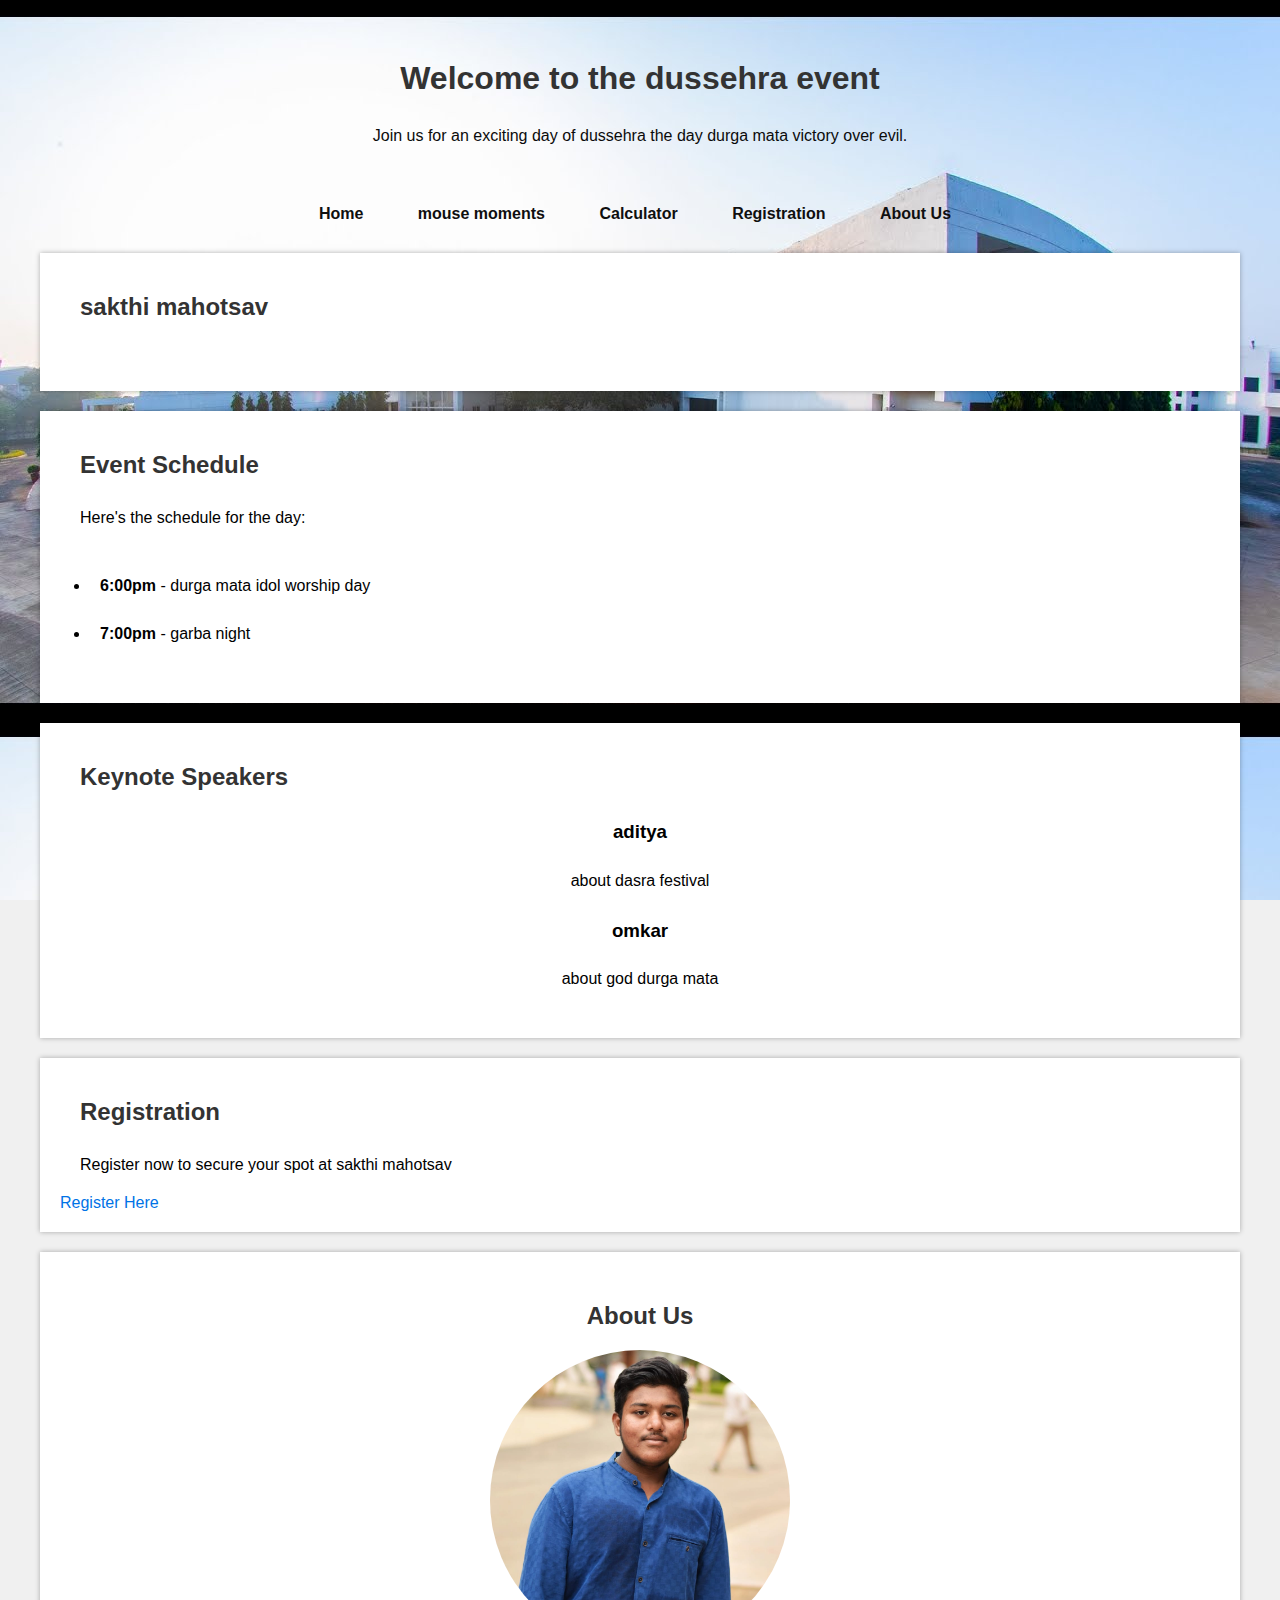
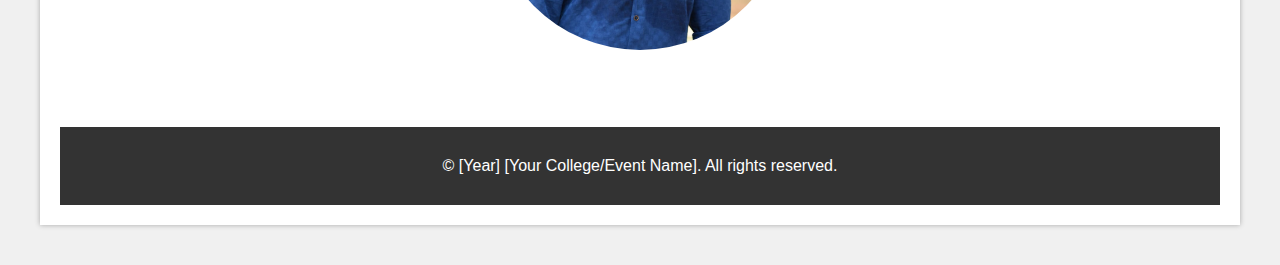
<file: index.html>
<!DOCTYPE html>
<html>
<head>
    <title>College Event - [Event Name]</title>
    <link rel="stylesheet" type="text/css" href="project.css">

    
</head>
<body>
    <header>
        <h1>Welcome to the dussehra event</h1>
        <p>Join us for an exciting day of dussehra the day durga mata victory over evil.</p>
    </header>
    <nav>
        <ul>
            <li><a href="homeh.html">Home</a></li>
            <li><a href="mouse.html">mouse moments</a></li>
            <li><a href="calc.html">Calculator</a></li>
            <li><a href="form.html">Registration</a></li>
            <li><a href="#aboutUs">About Us</a></li>
        </ul>
    </nav>
    <section id="about">
        <h2>sakthi mahotsav</h2>
        <p></p>
    </section>
    <section id="schedule">
        <h2>Event Schedule</h2>
        <p>Here's the schedule for the day:</p>
        <ul>
            <li><strong>6:00pm</strong> - durga mata idol worship day</</li>
            <li><strong>7:00pm</strong> - garba night</</li>
            <!-- Add more schedule items -->
        </ul>
    </section>
    <section id="speakers">
        <h2>Keynote Speakers</h2>
        <div class="speaker">
            
            <h3>aditya</h3>
            <p>about dasra festival</p>
        </div>
        <div class="speaker">
            
            <h3>omkar</h3>
            <p>about god durga mata</p>
        </div>
        <!-- Add more speakers as needed -->
    </section>
    <section id="registration">
        <h2>Registration</h2>
        <p>Register now to secure your spot at sakthi mahotsav</p>
        <a href="registration.html">Register Here</a>
    </section>
    <section id="aboutUs" class="about-section">
        <div class="container">
            <h2>About Us</h2>
            <div class="center-content">
                <div class="square-image">
                    <img src="my photo.jpeg" alt="About Us Image">
                </div>
            </div>
            <h1 style="color: white;">B.Nikhil Chandan 2nd year(cys)</h1>
        </div>
        <footer>
            <p>&copy; [Year] [Your College/Event Name]. All rights reserved.</p>
        </footer>
      </section>
</body>
</html>
</file>
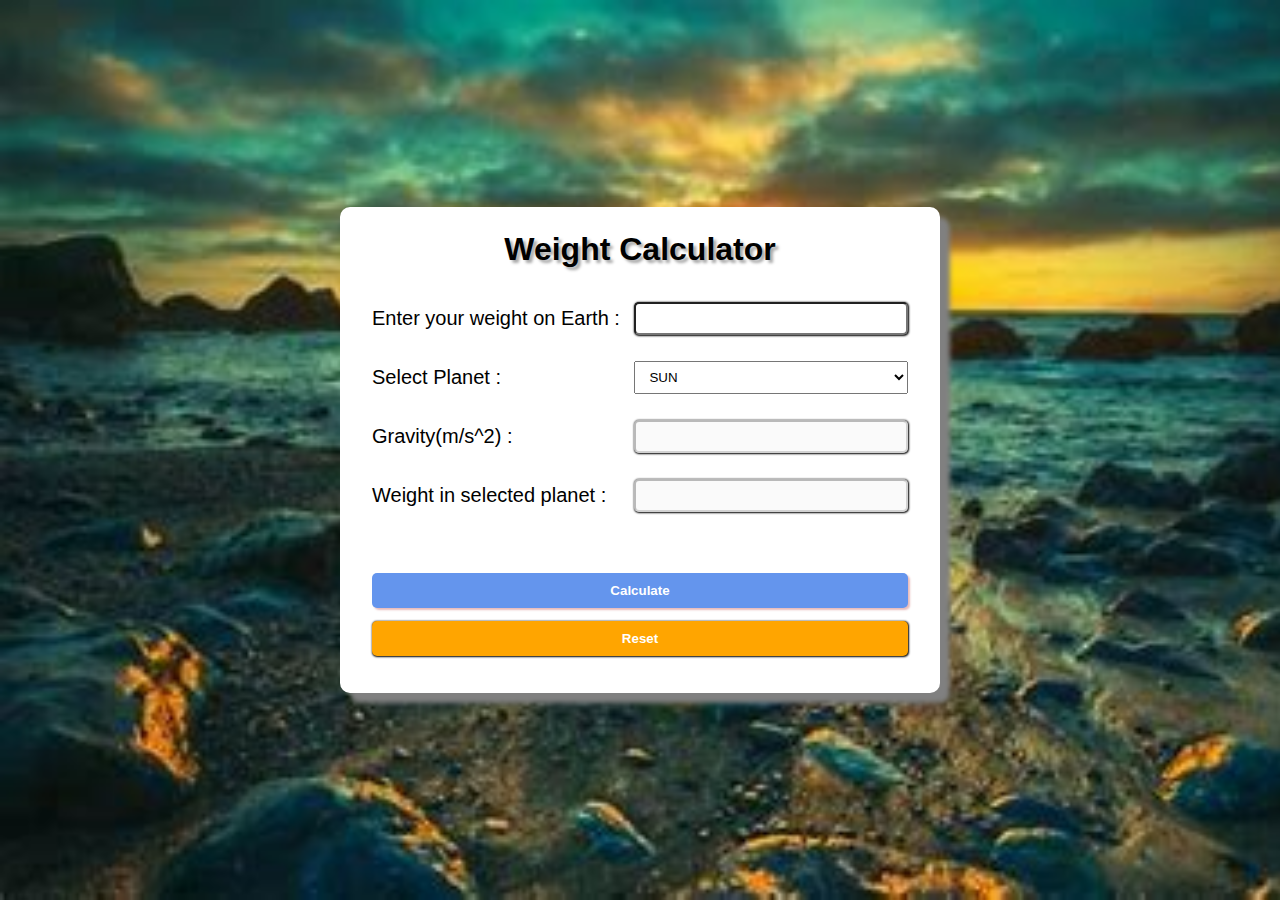
<file: calc.html>
<!DOCTYPE html>
<html lang="en">
<head>
    <link rel="stylesheet" href="calc.css">
    <title>Weight Calculator</title>
</head>
<body>
    <div class="card">
        <h1>Weight Calculator</h1>
        <form >
            <div class="input-item">
                <label for="amount" class="label"> Enter your weight on Earth : </label>
                <input type="text" id="amount">
            </div>

            <div class="input-item">
                <label for="discount-percentage" class="label">Select Planet :</label>
                <select name="percentage" id="discount-percentage">
				    <option value="27.01">SUN</option>
                    <option value="0.38">MERCURY</option>
                    <option value="0.91">VENUS</option>
                    <option value="0.38">MARS</option>
                    <option value="2.34">JUPITER</option>
                    <option value="1.06">SATURN</option>
                    <option value="0.92">URANUS</option>
					<option value="1.19">NEPTUNE</option>
                </select>
            </div>

            <div class="input-item">
                <label for="discount-amount" class="label"> Gravity(m/s^2)  : </label>
                <input type="text" id="discount-amount" disabled>
            </div>
            
            <div class="input-item">
                <label for="pay" aria-disabled="true" class="label"> Weight in selected planet :</label>
                <input type="text" id="pay" disabled>
            </div> 

            <button type="submit" class="calculate">calculate</button>
            <input type="reset" value="reset" onClick="window.location.reload()" class="reset">
        </form>
    </div>

    <script src="calc.js"></script>
</body>
</html>
</file>
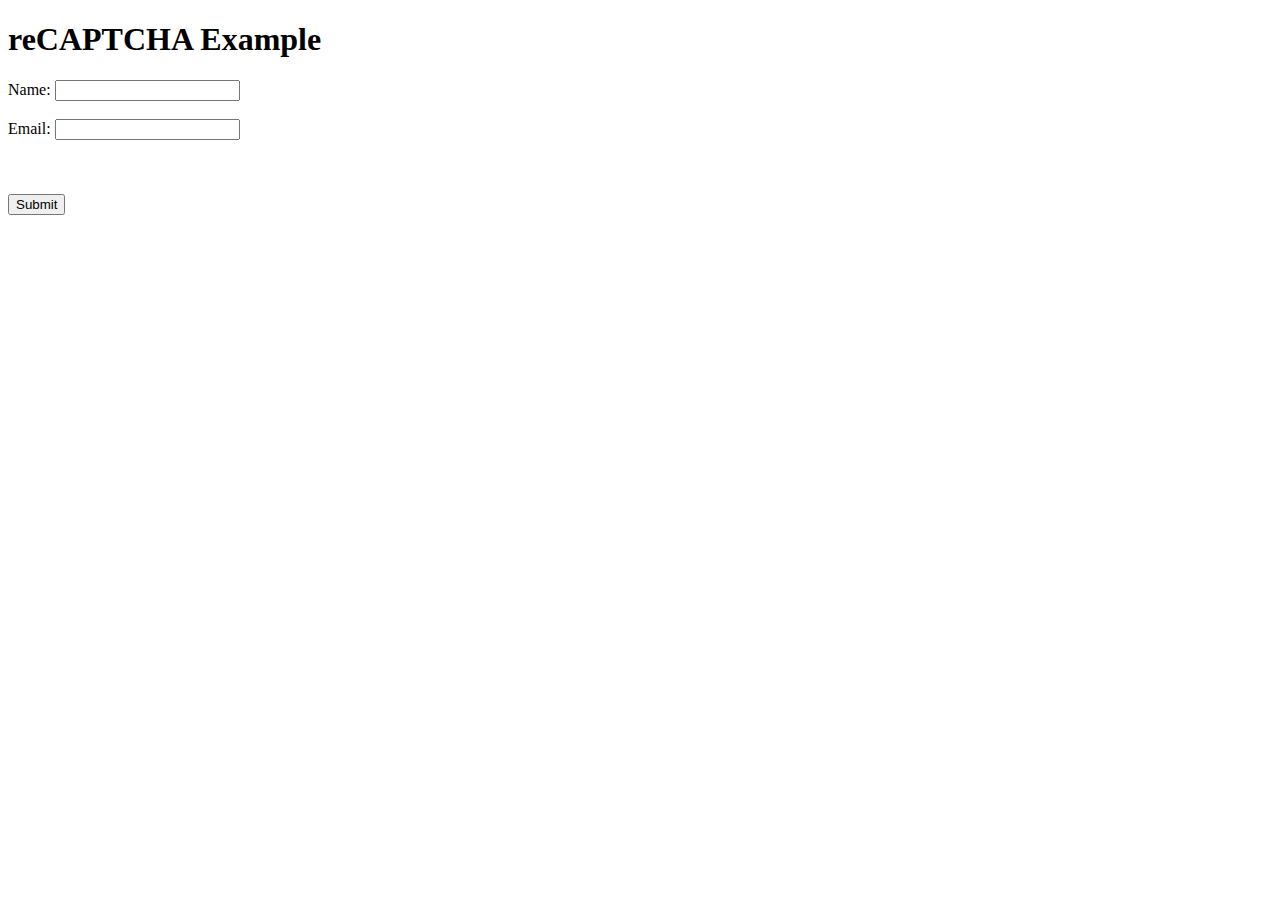
<file: captcha.html>
<!DOCTYPE html>
<html>
<head>
    <title>reCAPTCHA Example</title>
    <script src="https://www.google.com/recaptcha/api.js" async defer></script>
</head>
<body>
    <h1>reCAPTCHA Example</h1>
    <form action="process.php" method="post">
        <label for="name">Name:</label>
        <input type="text" id="name" name="name" required><br><br>

        <label for="email">Email:</label>
        <input type="email" id="email" name="email" required><br><br>



        <div class="g-recaptcha" data-sitekey="6LfCb8goAAAAAPpLnhTX5iyBNlds2hpfmoUbXtV-"></div><br><br>

        <input type="submit" value="Submit">
    </form>
</body>
</html>
</file>
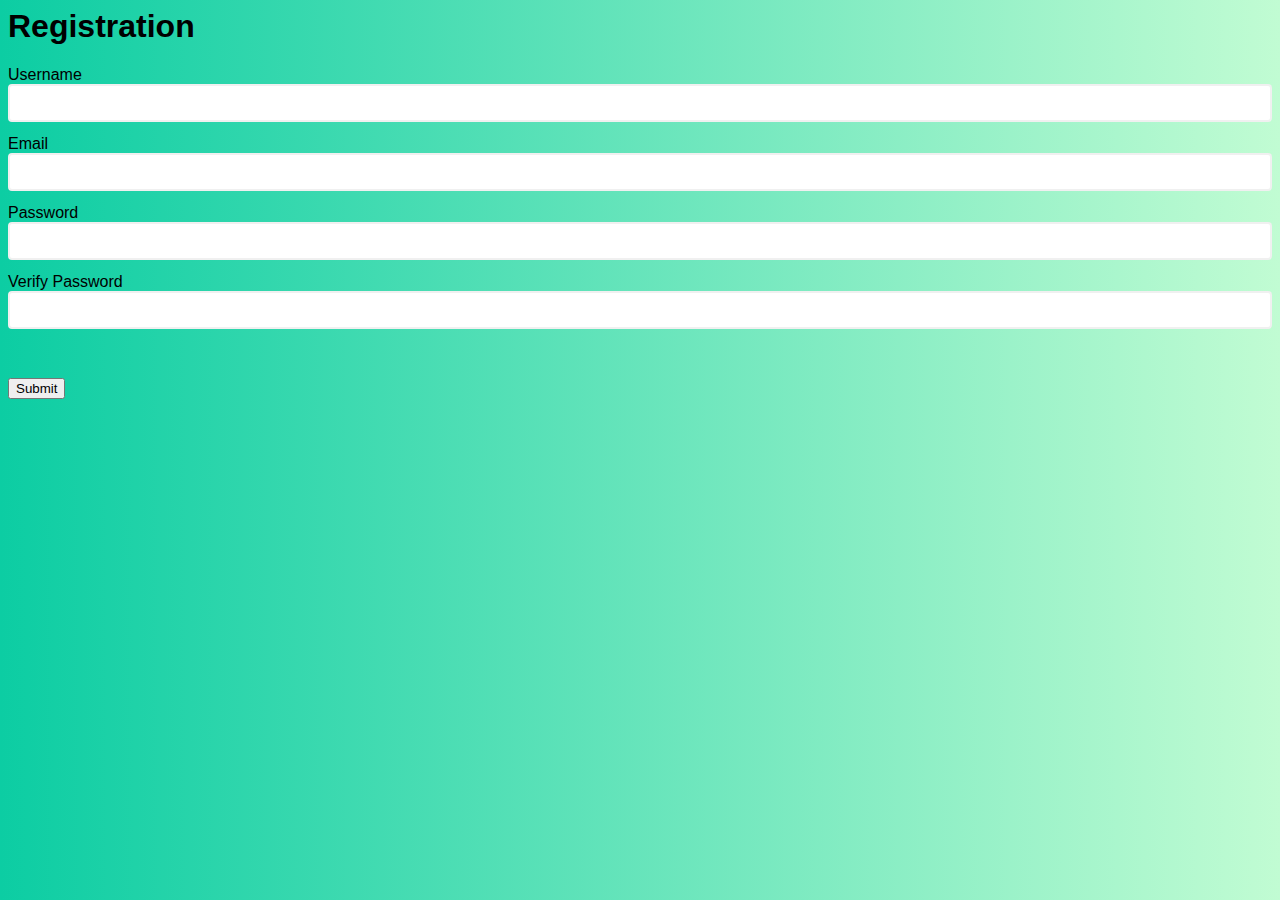
<file: form.html>
<html lang="en">
<head>
    <title>Form Validation</title>
    <link rel="stylesheet" href="./style.css">
    <script defer src="./java.js"></script>
    <script src="https://www.google.com/recaptcha/api.js" async defer></script>
</head>
<body>
    <div class="container">
        <form action="thank_you.html">

            <h1>Registration</h1>
            <div class="input-control">
                <label for="username">Username</label>
                <input id="username" name="username" type="text">
                <div class="error"></div>
            </div>
            <div class="input-control">
                <label for="email">Email</label>
                <input id="email" name="email" type="text">
                <div class="error"></div>
            </div>
            <div class="input-control">
                <label for="password">Password</label>
                <input id="password"name="password" type="password">
                <div class="error"></div>
            </div>
            <div class="input-control">
                <label for="password2">Verify Password</label>
                <input id="password2"name="password2" type="password">
                <div class="error"></div>
            </div>
            <div class="g-recaptcha" data-sitekey="6LfCb8goAAAAAPpLnhTX5iyBNlds2hpfmoUbXtV-"></div><br><br>
            <button type="submit">Submit</button>
        </form>
    </div>
</body>
</html>
</file>
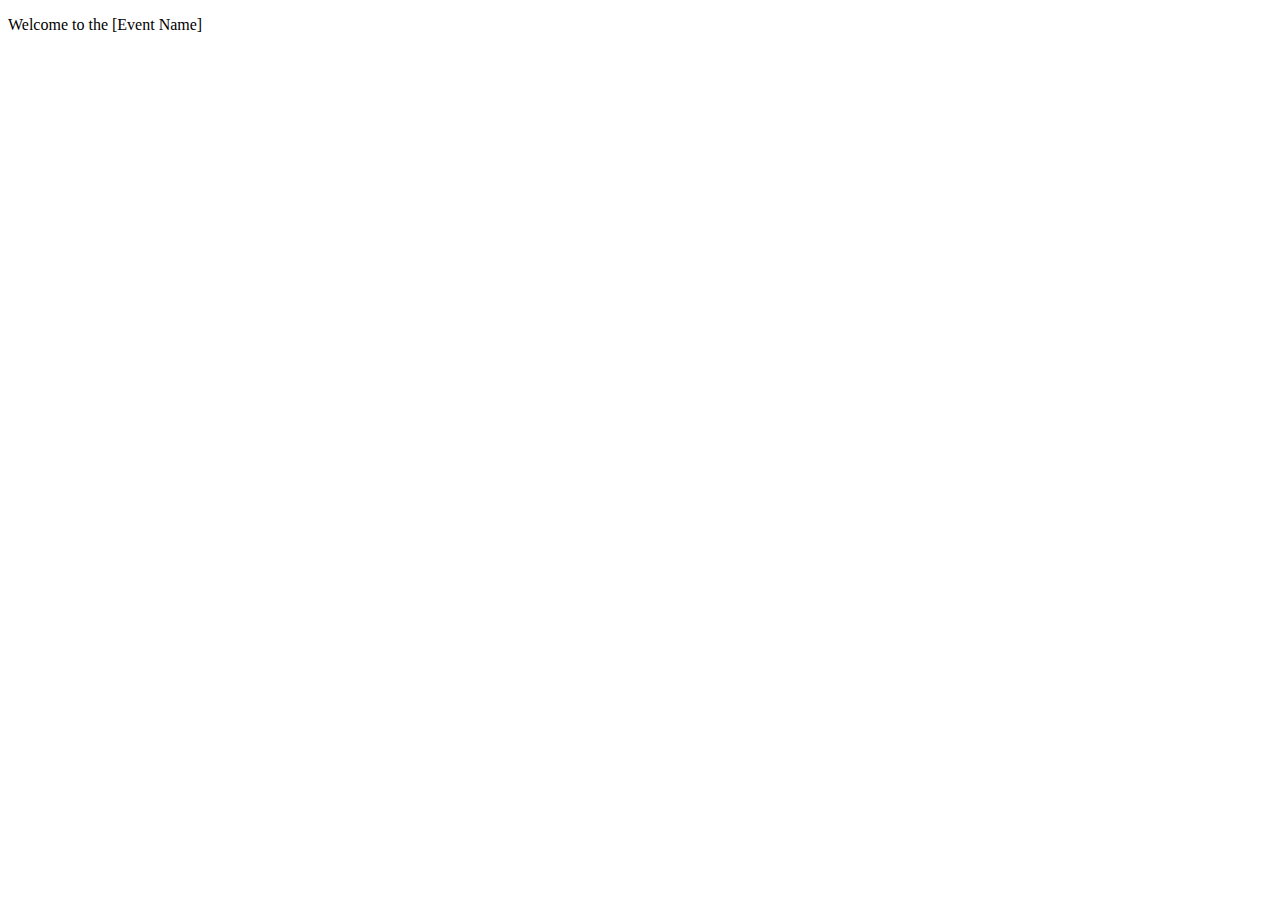
<file: home.html>
<!DOCTYPE html>
<html>
    <head>
        <title>Home</title>
        <link rel="stylesheet" href="home.css">
    </head>
    <body>
    
        <p>Welcome to the [Event Name]</p>
    </body>
</html>
</file>
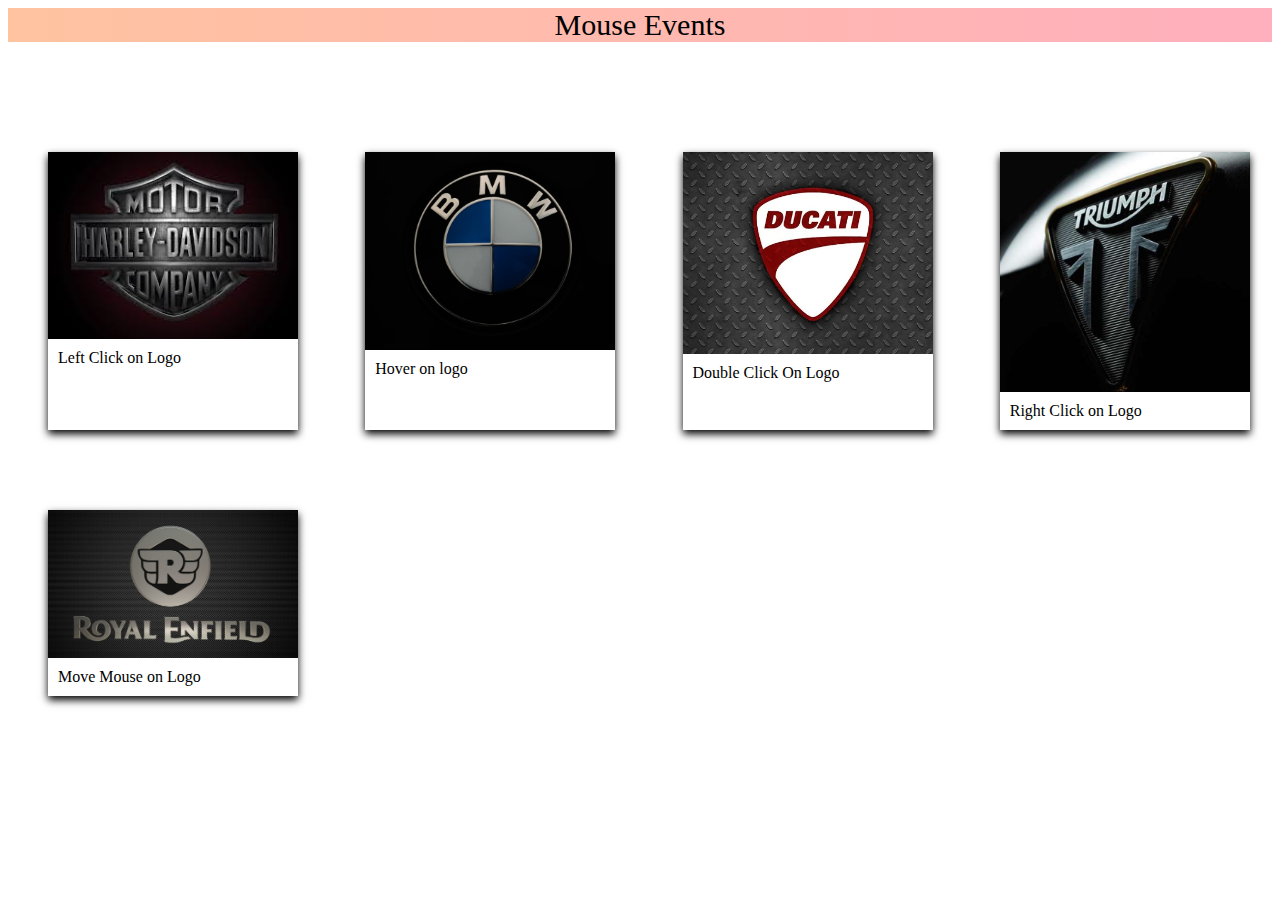
<file: mouse.html>
<!DOCTYPE hmtl>
    <head>
            <style>  
              .ab{
                background-color:#aef900;
	            color: rgb(255, 0, 0);
	            text-decoration: none;
	            border: 2px solid transparent;
	            font-weight: bold;
	            padding: 13px 30px;
	            border-radius: 30px;
	            transition: .4s; 
              }
                div>a{
                    padding-left: 12px;

                }
                .txt{
                    text-decoration: none;
                    color: rgb(0, 0, 0);
                }
                a.txt:hover{
                    color: #ffffff;
                }
    p {
	font-family: Lucida Sans Unicode;
	font-size: 30px;
	color: black;
	text-align: center;
	background-image: linear-gradient(to left,#ffafbd ,#ffc3a0);
	}
	
body {
	background-repeat : no-repeat;
}
.img{
	display: grid;
	grid-template-columns: 1fr 1fr 1fr 1fr;
	column-gap: 5px;
}
		
div.uid1 {
	width: 250px;
	box-shadow: 0 4px 8px 0;
	text-align: center;
	margin-top: 80px;
	margin-left: 40px;
}
div.container{
  padding: 10px;
  text-align: left;
  font-family: Lucida Sans Unicode;
  background-color:white;
}
div.uid2 {
	width: 250px;
	box-shadow: 0 4px 8px 0;
	text-align: center;
	margin-top: 80px;
	margin-left: 40px;
}

            </style>
            <script>
            var i=0;
            var j=0;
            var d=0;
            var h=0;
            var s=0;
            function sitstand()
            {
                if(i==0)
                {
                    document.getElementById("switch").src = "hd883.jpg";
                    i=1;
                }
                else
                {
                    document.getElementById("switch").src = "hd881.png";
                    i=0;
                }
            }
            function dog()
            {
                
                if(j==0)
                {
                    document.getElementById("pet").src = "bmwimg.png";
                    j=1;
                }
                else
                {
                    document.getElementById("pet").src = "bmwimg1.png";
                    j=0;
                }
            }
            function dogrun()
            {
                if(d==0)
                {
                    document.getElementById("run").src = "reimg.png";
                    d=1;
                }
                else if(d==1)
                {
                    document.getElementById("run").src = "reimg1.png";
                    d=0;
                }
                
            }
            function eatingdog()
            {
                if(h==0)
                {
                    document.getElementById("eat").src="triimg.png";
                    h=1;
                }

                else
                {
                    document.getElementById("eat").src="triimg1.png";

                    h=0;
                }

            }

            function handshake()
            {
                if(s==0)

                {
                    document.getElementById("shake").src="ducatiimg.png";
                    s=1;
                }
                else
                {
                    document.getElementById("shake").src="ducatiimg1.png";
                    s=0;
                }
            }
        </script>
</head>
<body>
    
    <div >
        
       <p> <a class="txt" href="index.html">Mouse Events</a> </p>
          
    </div>

    <center> 
	
	<div class="img">
	<div class="uid1" > 
	   <img src="hdlogo.jpeg"  onclick="sitstand()" id="switch" style="width:100%">
	    <div class="container">
	   Left Click on Logo
	   </div>
	</div>
	<div class="uid1"> 
	  <img src="bmwlogo.jpeg" onmouseenter="dog()" onmouseleave="dog()" id="pet" style="width:100%"> </a>
	<div class="container">
	    Hover on logo
	</div>
	</div>
	<div class="uid1"> 
	   <img src="ducatilogo.png" ondblclick="handshake()" id="shake" style="width:100%"> </a>
	<div class="container">
	    Double Click On Logo
	</div>
	</div>
	<div class="uid1"> 
	   <img src="trilogo.png" contextmenu="eatingdog1" oncontextmenu="eatingdog()" id="eat" style="width:100%"> </a>
	<div class="container">
	    Right Click on Logo
	</div>
	</div>
	</div>
	<div class="img">
	<div class="uid1" > 
	    <img src="relogo.png" onmousedown="dogrun()" onmouseup="dogrun()" id="run" style="width:100%"> </a>
	<div class="container">
	   Move Mouse on Logo
	</div>
	</div>
    </center>
</body>
</html>
</file>
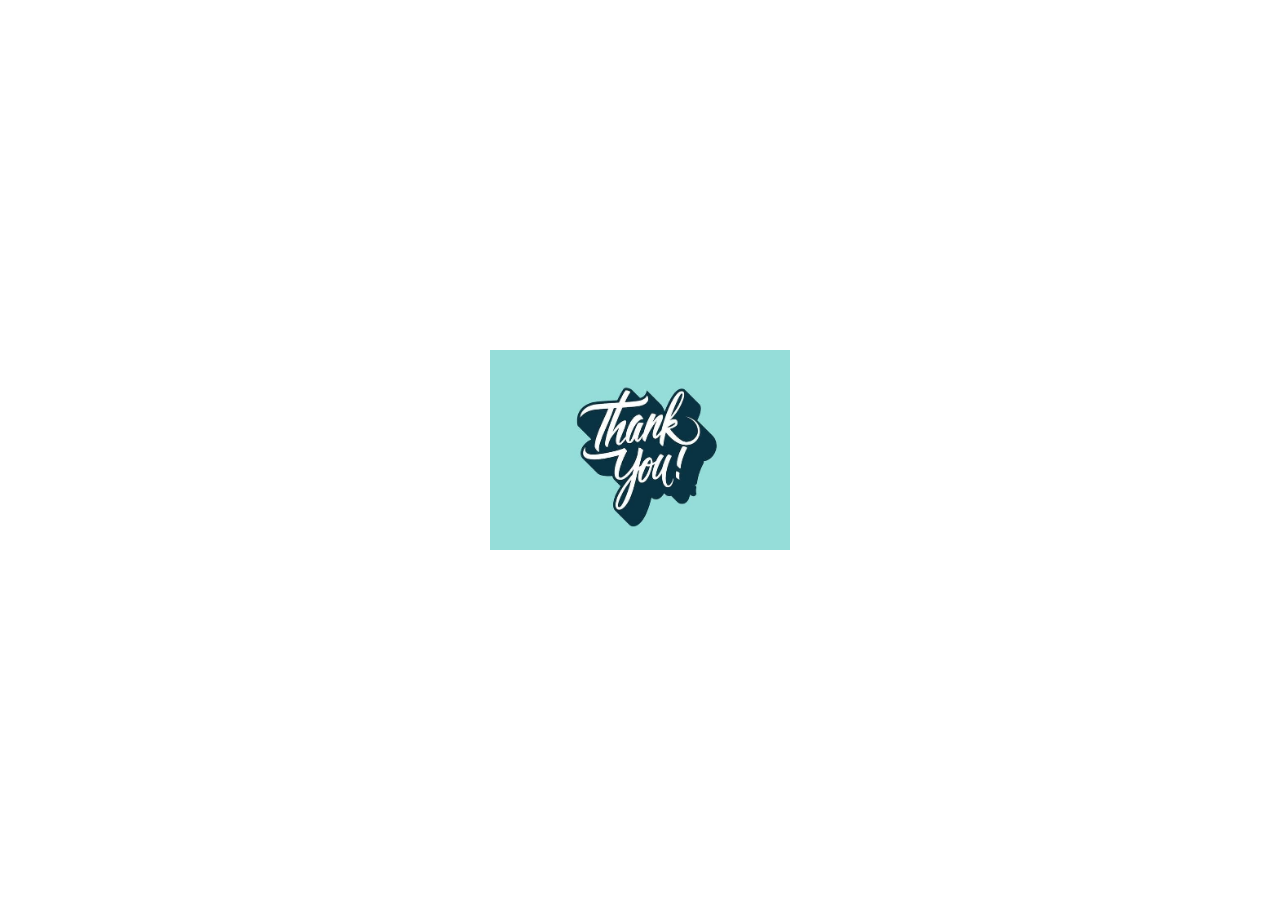
<file: thank_you.html>
<!DOCTYPE html>
<html lang="en">
<head>
    <meta charset="UTF-8">
    <meta name="viewport" content="width=device-width, initial-scale=1.0">
    <title>Centered Image with Colored Background</title>
    <style>
        body {
            margin: 0;
            padding: 0;
            display: flex;
            justify-content: center;
            align-items: center;
            min-height: 100vh;
            background-color: #fff; /* Background color */
        }

        .image-container {
            display: flex;
            justify-content: center;
            align-items: center;
            width: 300px;
            height: 300px;
            background-color: white;
        }

        .centered-image {
            max-width: 100%;
            max-height: 100%;
        }
    </style>
</head>
<body>
    <div class="image-container">
        <img class="centered-image" src="thank image.jpeg" alt="Centered Image">
    </div>
</body>
</html>
</file>
<file: project.css>
body{
    background-image: url(Amrita.jpg);
    background-attachment: fixed;
}

body, h1, h2, p, ul, li {
    margin: 10px;
    padding: 10px;
}
.square-image {
    width: 300px;
    height: 300px;
    overflow: hidden;
    border-radius: 50%;
  }
  .square-image img {
    width: 100%;
    height: 100%;
    object-fit: cover;
}
body {
    font-family: Arial, sans-serif;
    background-color: #f0f0f0;
}
.about-section{
    text-align: center;
    padding-top: 30px;
}
.center-content {
    display: flex;
    justify-content: center;
    align-items: center;
    height: 100%;
    flex-direction: column;
}
header {
    background-color: transparent;
    color: #0b0b0b;
    text-align: center;
    padding: 20px;
}

nav ul {
    list-style-type: none;
    background-color: transparent;
    text-align: center;
    padding: 10px;
}

nav ul li {
    display: inline;
    margin-right: 20px;
}

nav a {
    text-decoration: none;
    color: #0f0f0f;
    font-weight: bold;
}

section {
    margin: 20px;
    padding: 20px;
    background-color: #fff;
    box-shadow: 0 0 5px rgba(0, 0, 0, 0.3);
}

h1, h2 {
    color: #333;
}

a {
    color: #0073e6;
    text-decoration: none;
}

a:hover {
    text-decoration: underline;
}

.speaker {
    text-align: center;
    margin: 20px;
}

.speaker img {
    max-width: 100px;
    border-radius: 50%;
}

footer {
    background-color: #333;
    color: #fff;
    text-align: center;
    padding: 10px;
}

address {
    margin-top: 10px;
}

/* Add more custom styles as needed */
</file>
<file: calc.css>
*, *::before, *::after {
    box-sizing: border-box;
}

body {
    margin: 0;
    font-family: sans-serif;
    min-height: 100vh;
    background: #B2ABA2 ;
    display: grid;
    place-items: center;
    background-image: url("download.jpeg");
    background-image: no-repeat ;
    background-size: cover;
}

h1 {
    text-align: center;
    margin-top: 0;
    text-shadow: 3px 3px 3px darkgray;
    font-weight: 900;
}

form {
    display: flex;
    flex-direction: column;
}

label {
    font-size: 1.25em;
    width: 100%;
    font-weight: 400;
}

input {
    margin: 1em 0;
    padding: 0.5em 0.75em;
    width: 100%;
    transition: width .35s ease-in-out;
}

select {
    margin: 1em 0;
    width: 100%;
    padding: 0.5em 0.75em;

}

select:hover{
    border-radius: 10px;
    overflow: scroll;
    width: 90%;

}

button {
    margin-top: 3rem;
}

.input-item {
    display: flex;
    justify-content: space-between;
    align-items: center;
}

.card {
    width: min(600px, 90%);
    margin: 0 auto;
    background: white;
    border-radius: 10px;
    padding: 1.5em 2em;
    box-shadow: 10px 10px 5px grey;
}

.calculate {
    padding: 0.75em 0;
    background: cornflowerblue;
    color: white;
    text-transform: capitalize;
    font-weight: 700;
    border: none;
}

.calculate:hover {
    opacity: 0.7;
}

.reset {
    padding: 0.75em 0;
    background: orange;
    color: white;
    text-transform: capitalize;
    font-weight: 700;
    border: none;
}

@media (max-width: 450px) {
    .input-item {
        flex-direction: column;
    }
}

input{
    caret-color: red;
    cursor: pointer;
    border-radius: 5px;
    box-shadow: 0.5px 0.5px 2px black;
}

button{
    background: #088178 ;
    color: #fff;
    border-radius: 5px;
    box-shadow: 2px 2px 2px rgba(180, 30, 30,0.3);
}

button:hover{
    background: coral ;
    color: #fff;
    border-radius: 5px;
    box-shadow: 2px 2px 2px rgba(60, 70, 90,0.3);
}
</file>
<file: style.css>
body {
    background: linear-gradient(to right, #0CCDA3, #C1FCD3);
    font-family: 'Poppins', sans-serif;
}

#form {
    width: 300px;
    margin: 20vh auto 0 auto;
    padding: 20px;
    background-color:#C1FCD3 ;
    border-radius: 4px;
    font-size: 12px;
	box-shadow: 3px 3px 1px grey;
	
}

#form h1 {
    color: #0f2027;
    text-align: center;
}

#form button {
    padding: 10px;
    margin-top: 10px;
    width: 100%;
    color: white;
    background-color: rgb(0,0,0);
    border: none;
    border-radius: 4px;
}

.input-control {
    display: flex;
    flex-direction: column;
}

.input-control input {
    border: 2px solid #f0f0f0;
	border-radius: 4px;
	display: block;
	font-size: 12px;
	padding: 10px;
	width: 100%;
}

.input-control input:focus {
    outline: 0;
}

.input-control.success input {
    border-color: #09c372;
}

.input-control.error input {
    border-color: #ff3860;
}

.input-control .error {
    color: #ff3860;
    font-size: 9px;
    height: 13px;
}
</file>
<file: home.css>
body
{
    background-size: cover;
    height: 100vh;
    background-image: url("");
}
</file>
